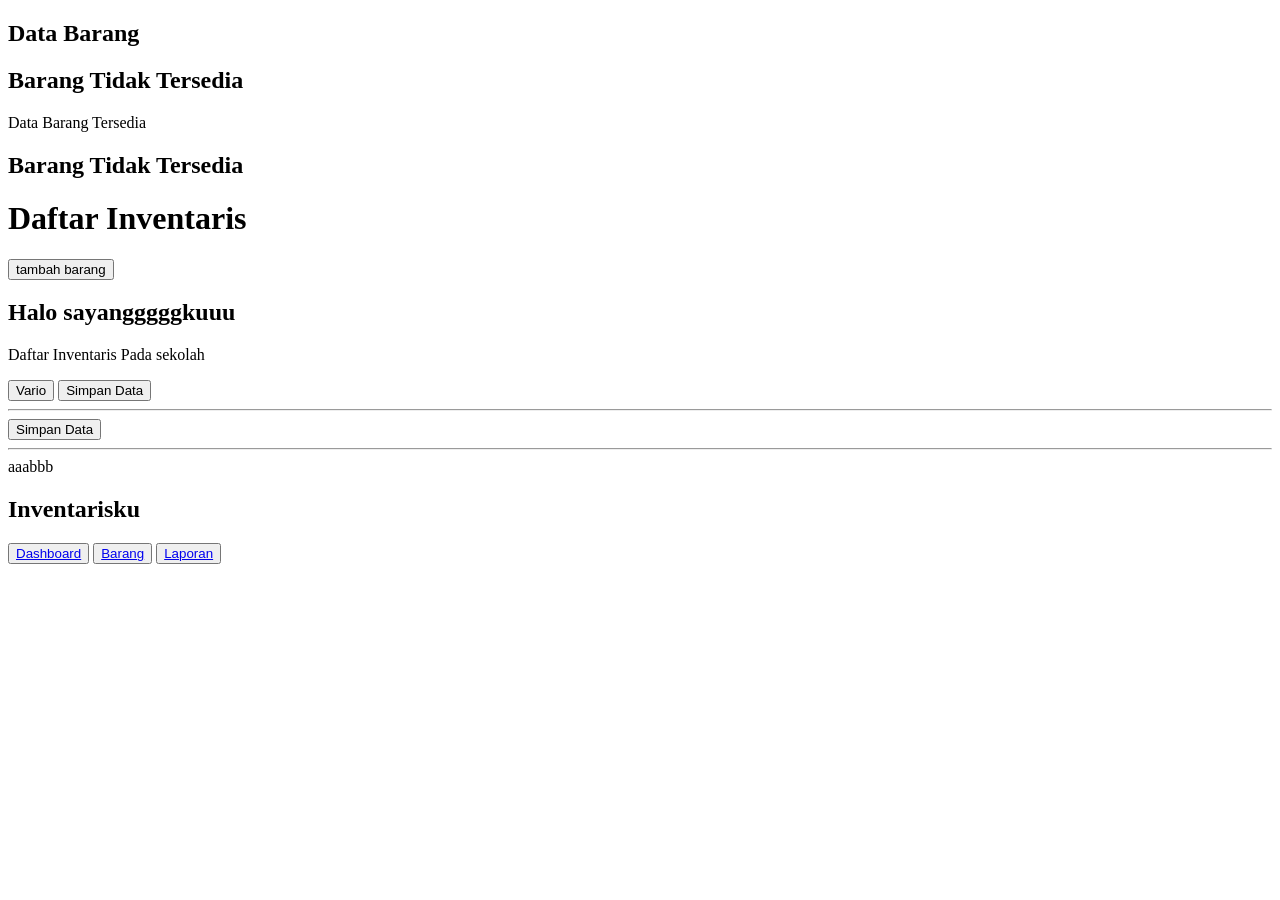
<file: index.html>
<!DOCTYPE html>
<html lang="en">
<head>
    <meta charset="UTF-8">
    <meta name="viewport" content="width=device-width, initial-scale=1.0">
    <title>Document</title>
</head>
<body>
    <h2 class="judul">Data Barang</h2>
    <h2 class="judul">Barang Tidak Tersedia</h2>
    <p class="judul">Data Barang Tersedia</p>
    <h2 class="judul">Barang Tidak Tersedia</h2>
    
    <h1>Daftar Inventaris</h1>
    <button>tambah barang</button>

    <h2>Halo sayangggggkuuu</h2>
    <p>Daftar Inventaris Pada sekolah</p>
    <button>Vario</button>
    <button id="btn-simpan">Simpan Data</button><hr>
    <button id="btn-simpan">Simpan Data</button>
    <hr> aaabbb

    <div class="navbar">
        <h2>Inventarisku</h2>

        <nav>
            <button>
            <a href="#">Dashboard</a>
            </button>
            <button>
            <a href="#">Barang</a>
            </button>
            <button>
            <a href="#">Laporan</a>
            </button>
        </nav>
    </div>
</body>
</html>
</file>
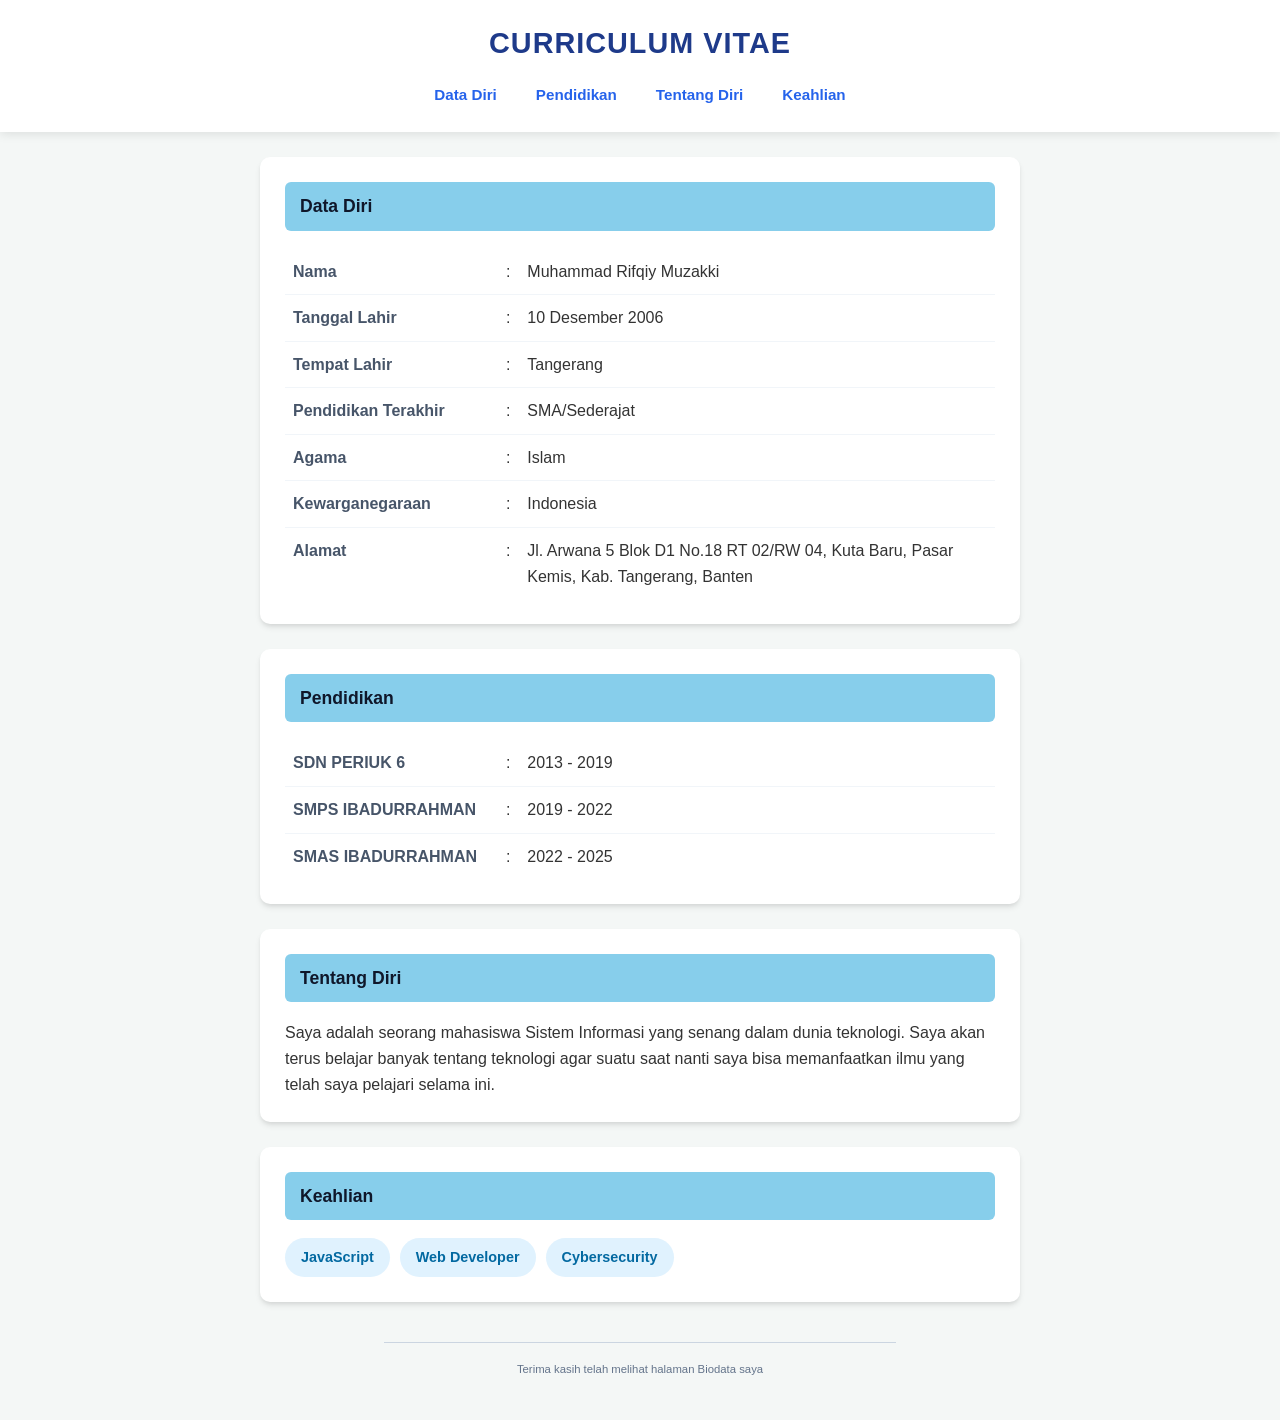
<file: cv1.html>
<!DOCTYPE html>
<html lang="id">
<head>
    <meta charset="UTF-8">
    <meta name="viewport" content="width=device-width, initial-scale=1.0">
    <title>Curriculum Vitae - Muhammad Rifqiy Muzakki</title>
    <!-- Menghubungkan file CSS eksternal -->
    <link rel="stylesheet" href="cv1.style.css">
</head>
<body>

    <header>
        <div class="header-content container">
            <h1>CURRICULUM VITAE</h1>
            <nav aria-label="Navigasi CV">
                <a href="#data-diri">Data Diri</a>
                <a href="#pendidikan">Pendidikan</a>
                <a href="#tentang-diri">Tentang Diri</a>
                <a href="#keahlian">Keahlian</a>
            </nav>
        </div>
    </header>

    <main class="container">
        <!-- Section Data Diri -->
        <section id="data-diri" class="card">
            <h2 class="section-title">Data Diri</h2>
            <table>
                <tbody>
                    <tr>
                        <td class="label">Nama</td>
                        <td class="colon">:</td>
                        <td>Muhammad Rifqiy Muzakki</td>
                    </tr>
                    <tr>
                        <td class="label">Tanggal Lahir</td>
                        <td class="colon">:</td>
                        <td>10 Desember 2006</td>
                    </tr>
                    <tr>
                        <td class="label">Tempat Lahir</td>
                        <td class="colon">:</td>
                        <td>Tangerang</td>
                    </tr>
                    <tr>
                        <td class="label">Pendidikan Terakhir</td>
                        <td class="colon">:</td>
                        <td>SMA/Sederajat</td>
                    </tr>
                    <tr>
                        <td class="label">Agama</td>
                        <td class="colon">:</td>
                        <td>Islam</td>
                    </tr>
                    <tr>
                        <td class="label">Kewarganegaraan</td>
                        <td class="colon">:</td>
                        <td>Indonesia</td>
                    </tr>
                    <tr>
                        <td class="label">Alamat</td>
                        <td class="colon">:</td>
                        <td>Jl. Arwana 5 Blok D1 No.18 RT 02/RW 04, Kuta Baru, Pasar Kemis, Kab. Tangerang, Banten</td>
                    </tr>
                </tbody>
            </table>
        </section>

        <!-- Section Pendidikan -->
        <section id="pendidikan" class="card">
            <h2 class="section-title">Pendidikan</h2>
            <table>
                <tbody>
                    <tr>
                        <td class="label">SDN PERIUK 6</td>
                        <td class="colon">:</td>
                        <td>2013 - 2019</td>
                    </tr>
                    <tr>
                        <td class="label">SMPS IBADURRAHMAN</td>
                        <td class="colon">:</td>
                        <td>2019 - 2022</td>
                    </tr>
                    <tr>
                        <td class="label">SMAS IBADURRAHMAN</td>
                        <td class="colon">:</td>
                        <td>2022 - 2025</td>
                    </tr>
                </tbody>
            </table>
        </section>

        <!-- Section Tentang Diri -->
        <section id="tentang-diri" class="card">
            <h2 class="section-title">Tentang Diri</h2>
            <p>Saya adalah seorang mahasiswa Sistem Informasi yang senang dalam dunia teknologi. Saya akan terus belajar banyak tentang teknologi agar suatu saat nanti saya bisa memanfaatkan ilmu yang telah saya pelajari selama ini.</p>
        </section>

        <!-- Section Keahlian -->
        <section id="keahlian" class="card">
            <h2 class="section-title">Keahlian</h2>
            <ul class="skills-list">
                <li>JavaScript</li>
                <li>Web Developer</li>
                <li>Cybersecurity</li>
            </ul>
        </section>
    </main>

    <footer>
        <hr>
        <p><small>Terima kasih telah melihat halaman Biodata saya</small></p>
    </footer>

</body>
</html>
</file>
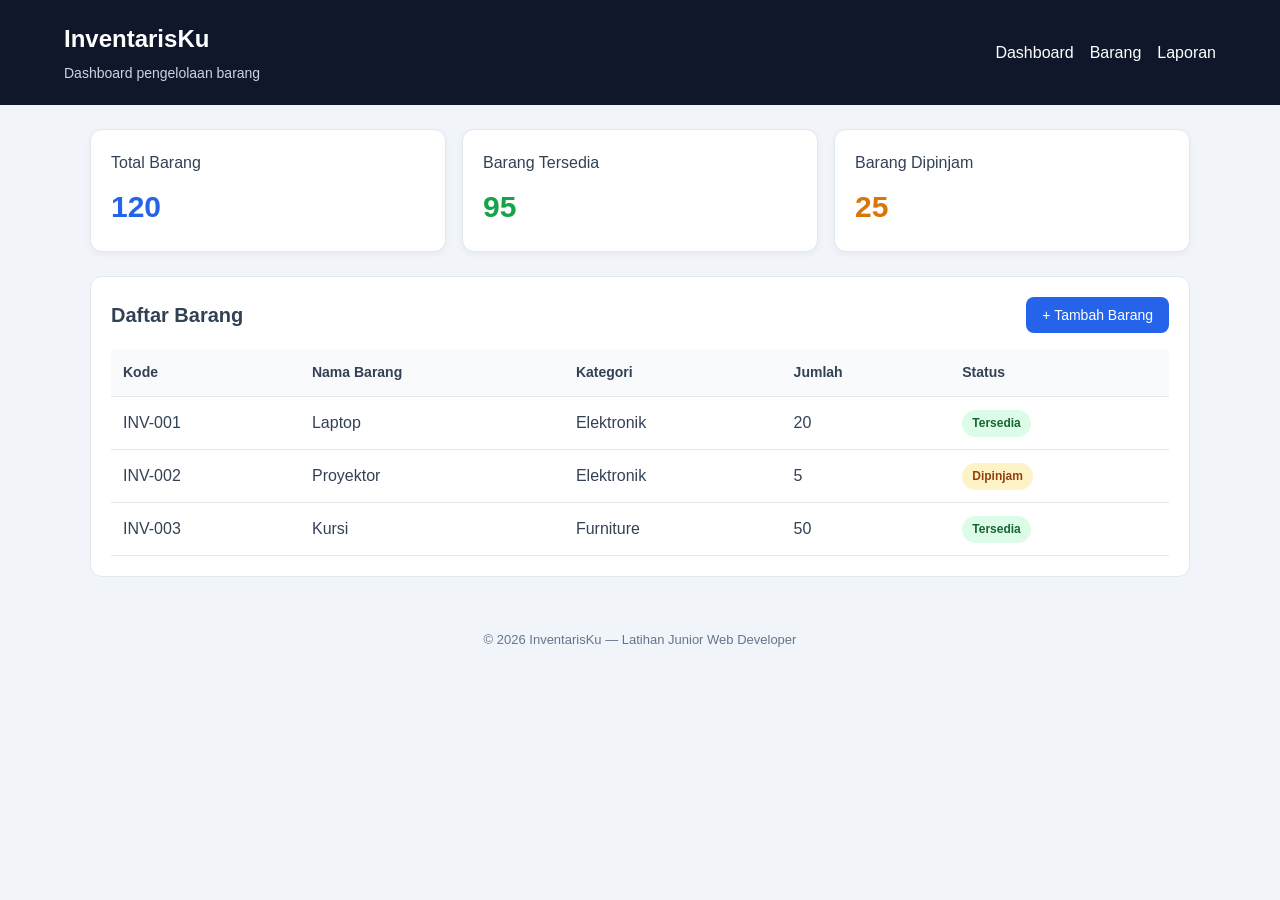
<file: viewport.html>
<!DOCTYPE html>
<html lang="id">
<head>
  <meta charset="UTF-8">
  <meta name="viewport" content="width=device-width, initial-scale=1.0">

  <title>InventarisKu</title>
  <link rel="stylesheet" href="style-viewport.css">
</head>
<body>
  <header class="header">
    <div>
      <h1>InventarisKu</h1>
      <p>Dashboard pengelolaan barang</p>
    </div>

    <nav class="nav-links">
      <a href="#">Dashboard</a>
      <a href="#">Barang</a>
      <a href="#">Laporan</a>
    </nav>
  </header>

  <main class="container">
    <section class="summary">
      <article class="card">
        <h2>Total Barang</h2>
        <p class="number">120</p>
      </article>

      <article class="card">
        <h2>Barang Tersedia</h2>
        <p class="number success">95</p>
      </article>

      <article class="card">
        <h2>Barang Dipinjam</h2>
        <p class="number warning">25</p>
      </article>
    </section>

    <section class="content-section">
      <div class="section-heading">
        <h2>Daftar Barang</h2>
        <button class="btn-primary" type="button">
          + Tambah Barang
        </button>
      </div>

      <div class="table-wrapper">
        <table>
          <thead>
            <tr>
              <th>Kode</th>
              <th>Nama Barang</th>
              <th>Kategori</th>
              <th>Jumlah</th>
              <th>Status</th>
            </tr>
          </thead>

          <tbody>
            <tr>
              <td>INV-001</td>
              <td>Laptop</td>
              <td>Elektronik</td>
              <td>20</td>
              <td><span class="badge tersedia">Tersedia</span></td>
            </tr>

            <tr>
              <td>INV-002</td>
              <td>Proyektor</td>
              <td>Elektronik</td>
              <td>5</td>
              <td><span class="badge dipinjam">Dipinjam</span></td>
            </tr>

            <tr>
              <td>INV-003</td>
              <td>Kursi</td>
              <td>Furniture</td>
              <td>50</td>
              <td><span class="badge tersedia">Tersedia</span></td>
            </tr>
          </tbody>
        </table>
      </div>
    </section>
  </main>

  <footer class="footer">
    <p>&copy; 2026 InventarisKu — Latihan Junior Web Developer</p>
  </footer>
</body>
</html>
</file>
<file: cv1.style.css>
/* Reset & Base Styles */
* {
    box-sizing: border-box;
    margin: 0;
    padding: 0;
}

body {
    font-family: 'Segoe UI', Tahoma, Geneva, Verdana, sans-serif;
    line-height: 1.6;
    background-color: #f4f7f6;
    color: #333;
    padding-bottom: 40px;
}

/* Container Main */
.container {
    max-width: 800px;
    margin: 0 auto;
    padding: 0 20px;
}

/* Header & Navigation */
header {
    background-color: #ffffff;
    position: sticky;
    top: 0;
    box-shadow: 0 2px 10px rgba(0,0,0,0.1);
    z-index: 100;
}

.header-content {
    padding: 20px 0;
    text-align: center;
}

h1 {
    color: #1e3a8a;
    font-size: 1.8rem;
    margin-bottom: 12px;
    letter-spacing: 1px;
}

nav {
    display: flex;
    justify-content: center;
    gap: 15px;
    flex-wrap: wrap;
}

nav a {
    text-decoration: none;
    color: #2563eb;
    font-weight: 600;
    font-size: 0.95rem;
    padding: 5px 12px;
    border-radius: 20px;
    transition: all 0.3s ease;
}

nav a:hover {
    background-color: #ebf8ff;
    color: #1d4ed8;
}

/* Section & Card Styling */
.card {
    background: #ffffff;
    border-radius: 10px;
    padding: 25px;
    margin-top: 25px;
    box-shadow: 0 4px 6px -1px rgba(0, 0, 0, 0.1), 0 2px 4px -1px rgba(0, 0, 0, 0.06);
    scroll-margin-top: 130px; /* Offset untuk sticky header */
}

.section-title {
    background-color: #87CEEB;
    color: #0f172a;
    padding: 10px 15px;
    border-radius: 6px;
    font-size: 1.1rem;
    font-weight: 700;
    margin-bottom: 18px;
}

/* Table Styling */
table {
    width: 100%;
    border-collapse: collapse;
}

td {
    padding: 10px 8px;
    vertical-align: top;
}

td.label {
    font-weight: 600;
    width: 30%;
    color: #475569;
}

td.colon {
    width: 3%;
}

tr:not(:last-child) td {
    border-bottom: 1px solid #f1f5f9;
}

/* Skill List Styling */
.skills-list {
    list-style: none;
    display: flex;
    flex-wrap: wrap;
    gap: 10px;
}

.skills-list li {
    background-color: #e0f2fe;
    color: #0369a1;
    padding: 8px 16px;
    border-radius: 20px;
    font-weight: 600;
    font-size: 0.9rem;
}

/* Footer */
footer {
    text-align: center;
    margin-top: 40px;
    color: #64748b;
    font-size: 0.85rem;
}

footer hr {
    border: 0;
    height: 1px;
    background: #cbd5e1;
    width: 40%;
    margin: 0 auto 15px auto;
}

/* Responsive Breakpoints */
@media (max-width: 600px) {
    td.label {
        width: 40%;
    }
    .card {
        padding: 18px;
    }
    h1 {
        font-size: 1.5rem;
    }
    nav a {
        font-size: 0.85rem;
        padding: 4px 8px;
    }
}
</file>
<file: style-viewport.css>
/* 1. Pengaturan dasar */
* {
  box-sizing: border-box;
}

body {
  margin: 0;
  font-family: Arial, sans-serif;
  color: #334155;
  background-color: #f1f5f9;
  line-height: 1.6;
}

/* 2. Header dan navigasi */
.header {
  display: flex;
  justify-content: space-between;
  align-items: center;
  gap: 20px;
  padding: 20px 5%;
  color: white;
  background-color: #0f172a;
}

.header h1 {
  margin: 0;
  font-size: 24px;
}

.header p {
  margin: 4px 0 0;
  color: #cbd5e1;
  font-size: 14px;
}

.nav-links {
  display: flex;
  flex-wrap: wrap;
  gap: 16px;
}

.nav-links a {
  color: white;
  text-decoration: none;
}

.nav-links a:hover {
  color: #93c5fd;
}

/* 3. Kontainer utama */
.container {
  width: min(100% - 32px, 1100px);
  margin: 24px auto;
}

/* 4. Kartu ringkasan */
.summary {
  display: grid;
  grid-template-columns: repeat(3, minmax(0, 1fr));
  gap: 16px;
}

.card {
  padding: 20px;
  background-color: white;
  border: 1px solid #e2e8f0;
  border-radius: 12px;
  box-shadow: 0 2px 6px rgb(15 23 42 / 5%);
}

.card h2 {
  margin: 0;
  font-size: 16px;
  font-weight: 500;
}

.number {
  margin: 8px 0 0;
  font-size: 30px;
  font-weight: 700;
  color: #2563eb;
}

.success {
  color: #16a34a;
}

.warning {
  color: #d97706;
}

/* 5. Bagian tabel */
.content-section {
  margin-top: 24px;
  padding: 20px;
  background-color: white;
  border: 1px solid #e2e8f0;
  border-radius: 12px;
}

.section-heading {
  display: flex;
  justify-content: space-between;
  align-items: center;
  gap: 12px;
  margin-bottom: 16px;
}

.section-heading h2 {
  margin: 0;
  font-size: 20px;
}

.btn-primary {
  padding: 10px 16px;
  border: none;
  border-radius: 8px;
  background-color: #2563eb;
  color: white;
  font-size: 14px;
  cursor: pointer;
}

.btn-primary:hover {
  background-color: #1d4ed8;
}

.table-wrapper {
  overflow-x: auto;
}

table {
  width: 100%;
  border-collapse: collapse;
  text-align: left;
}

th,
td {
  padding: 12px;
  border-bottom: 1px solid #e2e8f0;
}

th {
  background-color: #f8fafc;
  font-size: 14px;
}

.badge {
  display: inline-block;
  padding: 4px 10px;
  border-radius: 999px;
  font-size: 12px;
  font-weight: 600;
}

.tersedia {
  background-color: #dcfce7;
  color: #166534;
}

.dipinjam {
  background-color: #fef3c7;
  color: #92400e;
}

/* 6. Footer */
.footer {
  padding: 16px;
  text-align: center;
  color: #64748b;
  font-size: 13px;
}

/* 7. Responsive: tablet */
@media (max-width: 768px) {
  .header {
    align-items: flex-start;
    flex-direction: column;
  }

  .summary {
    grid-template-columns: repeat(2, minmax(0, 1fr));
  }
}

/* 8. Responsive: ponsel */
@media (max-width: 480px) {
  .summary {
    grid-template-columns: 1fr;
  }

  .section-heading {
    align-items: stretch;
    flex-direction: column;
  }

  .btn-primary {
    width: 100%;
  }

  .content-section {
    padding: 12px;
  }

  th,
  td {
    padding: 8px;
    font-size: 13px;
  }
}
</file>
